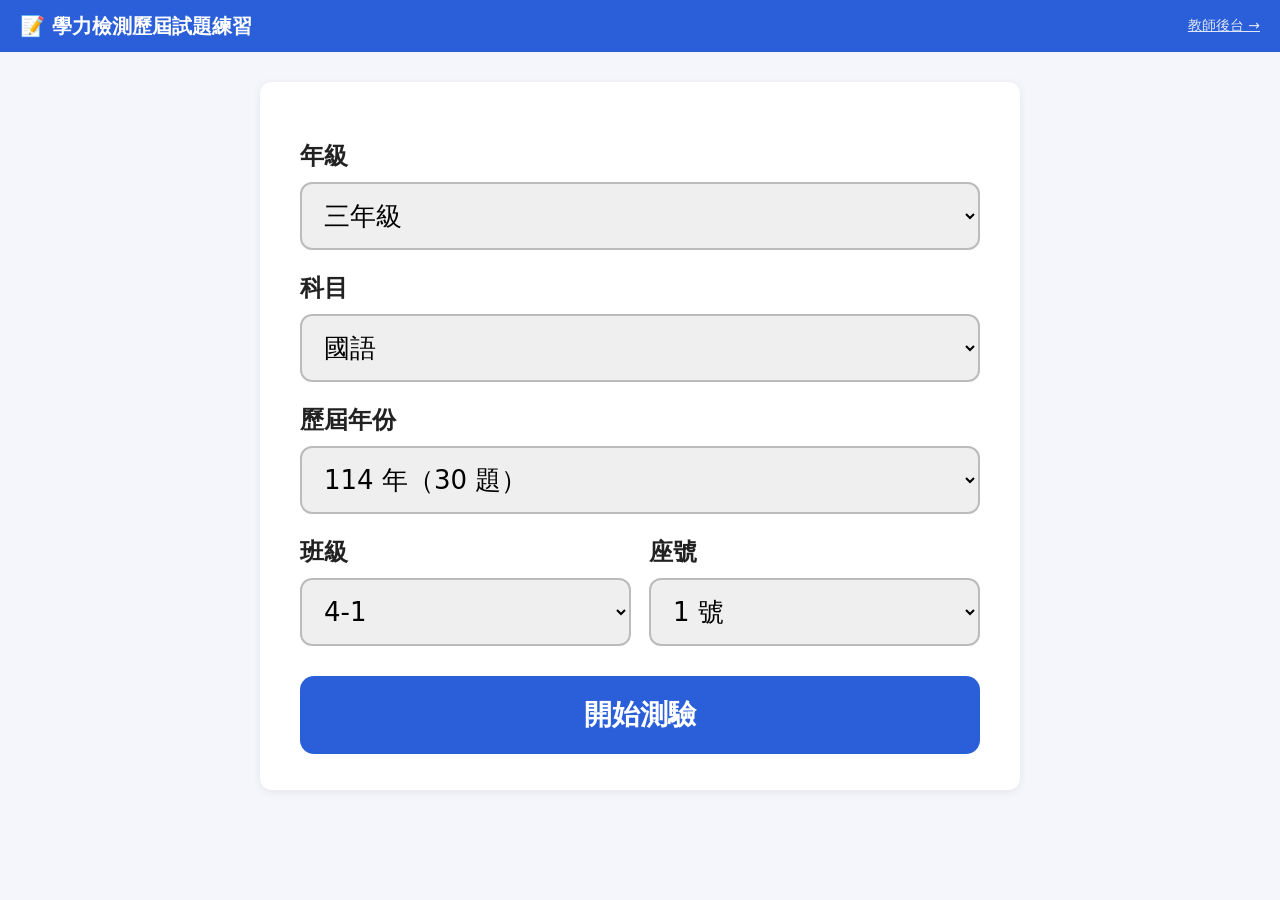
<file: index.html>
<!doctype html>
<html lang="zh-Hant"><head><meta charset="utf-8"><meta name="viewport" content="width=device-width,initial-scale=1,maximum-scale=1,user-scalable=no">
<title>學力檢測歷屆試題練習</title><link rel="stylesheet" href="css/style.css"></head>
<body>
<header><h1>📝 學力檢測歷屆試題練習</h1><a href="teacher.html">教師後台 →</a></header>

<section id="start" class="card">
  <label>年級</label>
  <select id="grade"><option value="3">三年級</option><option value="4" disabled>四年級（即將開放）</option></select>
  <label>科目</label>
  <select id="subject"><option value="chinese">國語</option><option value="math">數學</option></select>
  <label>歷屆年份</label>
  <select id="year"></select>
  <div class="row">
    <div><label>班級</label><select id="cls"></select></div>
    <div><label>座號</label><select id="seat"></select></div>
  </div>
  <p id="err" style="color:#e74c3c"></p>
  <button id="go">開始測驗</button>
</section>

<section id="exam" class="hidden">
  <div id="left">
    <div id="zoombar">
      <button id="zout" class="sec" aria-label="縮小">－</button>
      <span id="zval">100%</span>
      <button id="zin" class="sec" aria-label="放大">＋</button>
      <button id="zfit" class="sec">符合寬度</button>
      <small>只有題目框會縮放，右邊選項固定不動</small>
    </div>
    <div id="pane"><div id="pages"></div></div>
  </div>
  <aside id="sheet">
    <button id="back" class="sec" style="margin-bottom:10px">← 返回選單（答案會保留）</button>
    <div id="info" style="font-weight:600;margin-bottom:8px"></div>
    <div id="result" class="hidden"></div>
    <div id="qs"></div>
    <button id="submit" style="margin-top:12px">送出答案</button>
    <button id="again" class="sec hidden" style="margin-top:12px">再測一次</button>
  </aside>
</section>
<script src="js/config.js?v=13"></script>
<script type="module" src="js/student.js?v=13"></script>
</body></html>
</file>
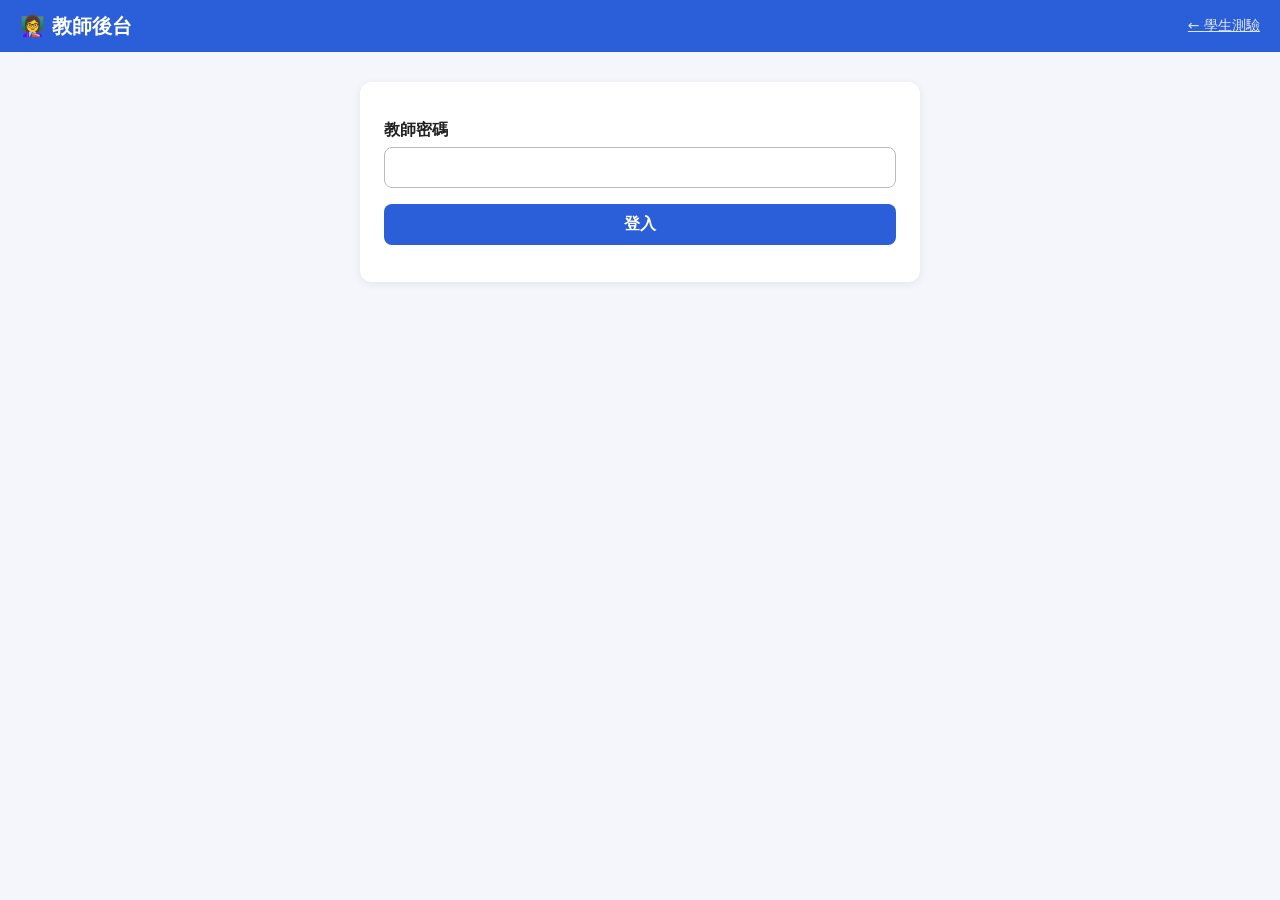
<file: teacher.html>
<!doctype html>
<html lang="zh-Hant"><head><meta charset="utf-8"><meta name="viewport" content="width=device-width,initial-scale=1">
<title>教師後台</title><link rel="stylesheet" href="css/style.css"></head>
<body>
<header><h1>👩‍🏫 教師後台</h1><a href="index.html">← 學生測驗</a></header>
<section id="login" class="card">
  <form id="lf" autocomplete="off">
  <label>教師密碼</label><input id="pw" type="password" autocomplete="current-password">
  <p id="err" style="color:#e74c3c"></p><button id="ok" type="submit">登入</button>
  </form>
  <p id="modeNote" style="font-size:13px;color:#888"></p>
</section>
<div id="main" class="wrap hidden">
  <div class="filters">
    <select id="fExam"></select><select id="fCls"></select>
    <button class="sec" id="reload" style="width:auto">重新整理</button>
    <label style="display:flex;align-items:center;gap:6px;margin:0;font-weight:400"><input type="checkbox" id="auto" checked style="width:auto">即時更新（每 5 秒）</label><span id="upd" style="color:#888;font-size:13px"></span>
    <button class="sec" id="csv" style="width:auto">匯出 CSV</button>
  </div>
  <div class="stats" id="stats"></div>
  <h3>各題答對率（由低到高）</h3><table id="qt"></table>
  <h3>各班平均</h3><table id="ct"></table>
  <h3>學生成績與錯誤題目</h3><table id="st"></table>
</div>
<script src="js/config.js?v=13"></script>
<script type="module" src="js/teacher.js?v=13"></script>
</body></html>
</file>
<file: css/style.css>
*{box-sizing:border-box}
body{margin:0;font-family:"PingFang TC","Noto Sans TC",system-ui,sans-serif;background:#f4f6fb;color:#222}
header{background:#2b5fd9;color:#fff;padding:12px 20px;display:flex;justify-content:space-between;align-items:center}
header a{color:#fff;opacity:.85;font-size:14px}
h1{font-size:20px;margin:0}
.card{background:#fff;border-radius:12px;box-shadow:0 2px 10px #0001;padding:24px;max-width:560px;margin:30px auto}
label{display:block;margin:14px 0 6px;font-weight:600}
select,input,button{font:inherit;padding:10px 12px;border-radius:8px;border:1px solid #bbb;width:100%}
button{background:#2b5fd9;color:#fff;border:0;cursor:pointer;font-weight:600}
button:disabled{background:#aaa;cursor:not-allowed}
button.sec{background:#e8ecf7;color:#2b5fd9}
.row{display:flex;gap:10px}.row>*{flex:1}
.hidden{display:none!important}
#exam{display:flex;gap:16px;padding:16px;align-items:flex-start}
#pages{flex:1;min-width:0}
#pages img{width:100%;display:block;background:#fff;margin-bottom:10px;border-radius:6px;box-shadow:0 1px 6px #0002}
#sheet{width:360px;position:sticky;top:12px;max-height:calc(100vh - 24px);overflow:auto;background:#fff;border-radius:12px;padding:14px;box-shadow:0 2px 10px #0002}
.q{display:flex;align-items:center;gap:8px;padding:10px 8px;margin:0 0 10px;border:2px solid #9fb3e6;border-radius:12px;background:#fff}
.q:nth-child(even){background:#f3f6ff}
.q b{flex:none;width:36px;height:36px;line-height:36px;text-align:center;border-radius:50%;background:#2b5fd9;color:#fff;font-size:16px}
.q .o{flex:1;padding:10px 0;background:#fff;color:#222;border-radius:10px;text-align:center;cursor:pointer;font-size:22px;border:2px solid #8a8a8a;line-height:1.1;user-select:none}
.q .o:hover{border-color:#2b5fd9;background:#e8efff}
.q .o.sel{background:#2b5fd9;border-color:#1a3f9c;color:#fff;box-shadow:0 0 0 3px #2b5fd955;font-weight:700}
.q .o.ok{background:#27ae60;border-color:#1b7a43;color:#fff}
.q .o.bad{background:#e74c3c;border-color:#a8281b;color:#fff}
.q .o.key{border-color:#1b7a43;box-shadow:0 0 0 3px #27ae6088}
.q .m{flex:none;width:24px;text-align:center;font-size:18px}
#result{text-align:center;padding:10px;background:#fff8e1;border-radius:8px;margin-bottom:10px}
#result .big{font-size:34px;font-weight:700;color:#2b5fd9}
table{border-collapse:collapse;width:100%;background:#fff}
th,td{border:1px solid #ddd;padding:6px 10px;text-align:left;font-size:14px}
th{background:#eef1f8}
.wrap{max-width:1100px;margin:20px auto;padding:0 16px}
.stats{display:flex;gap:12px;flex-wrap:wrap;margin:12px 0}
.stat{flex:1;min-width:140px;background:#fff;border-radius:10px;padding:14px;text-align:center;box-shadow:0 1px 6px #0001}
.stat b{display:block;font-size:28px;color:#2b5fd9}
.bar{background:#eee;border-radius:4px;height:14px;min-width:100px}.bar i{display:block;height:100%;border-radius:4px;background:#27ae60}
.bar.low i{background:#e74c3c}.bar.mid i{background:#f39c12}
.filters{display:flex;gap:10px;flex-wrap:wrap}.filters select{width:auto}

/* ===== 測驗畫面：兩欄各自獨立捲動、題目區獨立縮放 ===== */
html,body{overscroll-behavior:none}
header{height:52px;padding-top:0;padding-bottom:0}
#exam{display:flex;gap:12px;padding:10px;height:calc(100vh - 52px);height:calc(100dvh - 52px);align-items:stretch}
#left{flex:1;min-width:0;min-height:0;display:flex;flex-direction:column;gap:6px}
#zoombar{display:flex;align-items:center;gap:8px;flex-wrap:wrap}
#zoombar button{width:auto;min-width:48px;padding:8px 14px;font-size:20px}
#zoombar #zfit{font-size:15px}
#zoombar #zval{min-width:52px;text-align:center;font-weight:700}
#zoombar small{color:#777}
#pane{flex:1;min-height:0;overflow:auto;background:#d5dbea;border-radius:8px;touch-action:pan-x pan-y;-webkit-overflow-scrolling:touch}
#pages{width:100%}
#pages img{margin-bottom:6px;border-radius:0}
#sheet{width:360px;flex:none;position:static;max-height:none;height:100%;overflow:auto;-webkit-overflow-scrolling:touch}
@media(max-width:900px){
  #exam{flex-direction:column}
  #left{flex:1 1 55%;min-height:0;overflow:hidden}
  #sheet{width:100%;height:auto;flex:1 1 44%;min-height:0}
  #zoombar small{display:none}
}

/* ===== 鎖定整頁：只有題目框內可縮放、各欄自行捲動 ===== */
html,body{touch-action:pan-x pan-y;-webkit-text-size-adjust:100%}
body.exam-mode{position:fixed;inset:0;width:100%;overflow:hidden}
body.exam-mode #exam{height:calc(100% - 52px)}
#left{overflow:hidden;contain:layout paint}
#pane{contain:layout paint;overscroll-behavior:contain}
#sheet{overscroll-behavior:contain;touch-action:pan-y}
#zoombar,header{touch-action:none}

/* ===== 登入畫面放大（平板好點） ===== */
#start.card{max-width:760px;padding:36px 40px}
#start label{font-size:24px;margin:22px 0 10px}
#start select,#start input{font-size:26px;padding:16px 18px;border-radius:12px;border-width:2px;min-height:62px}
#start .row{gap:18px}
#start #go{font-size:28px;padding:20px;margin-top:10px;border-radius:14px;min-height:70px}
#start #err{font-size:20px}
</file>
